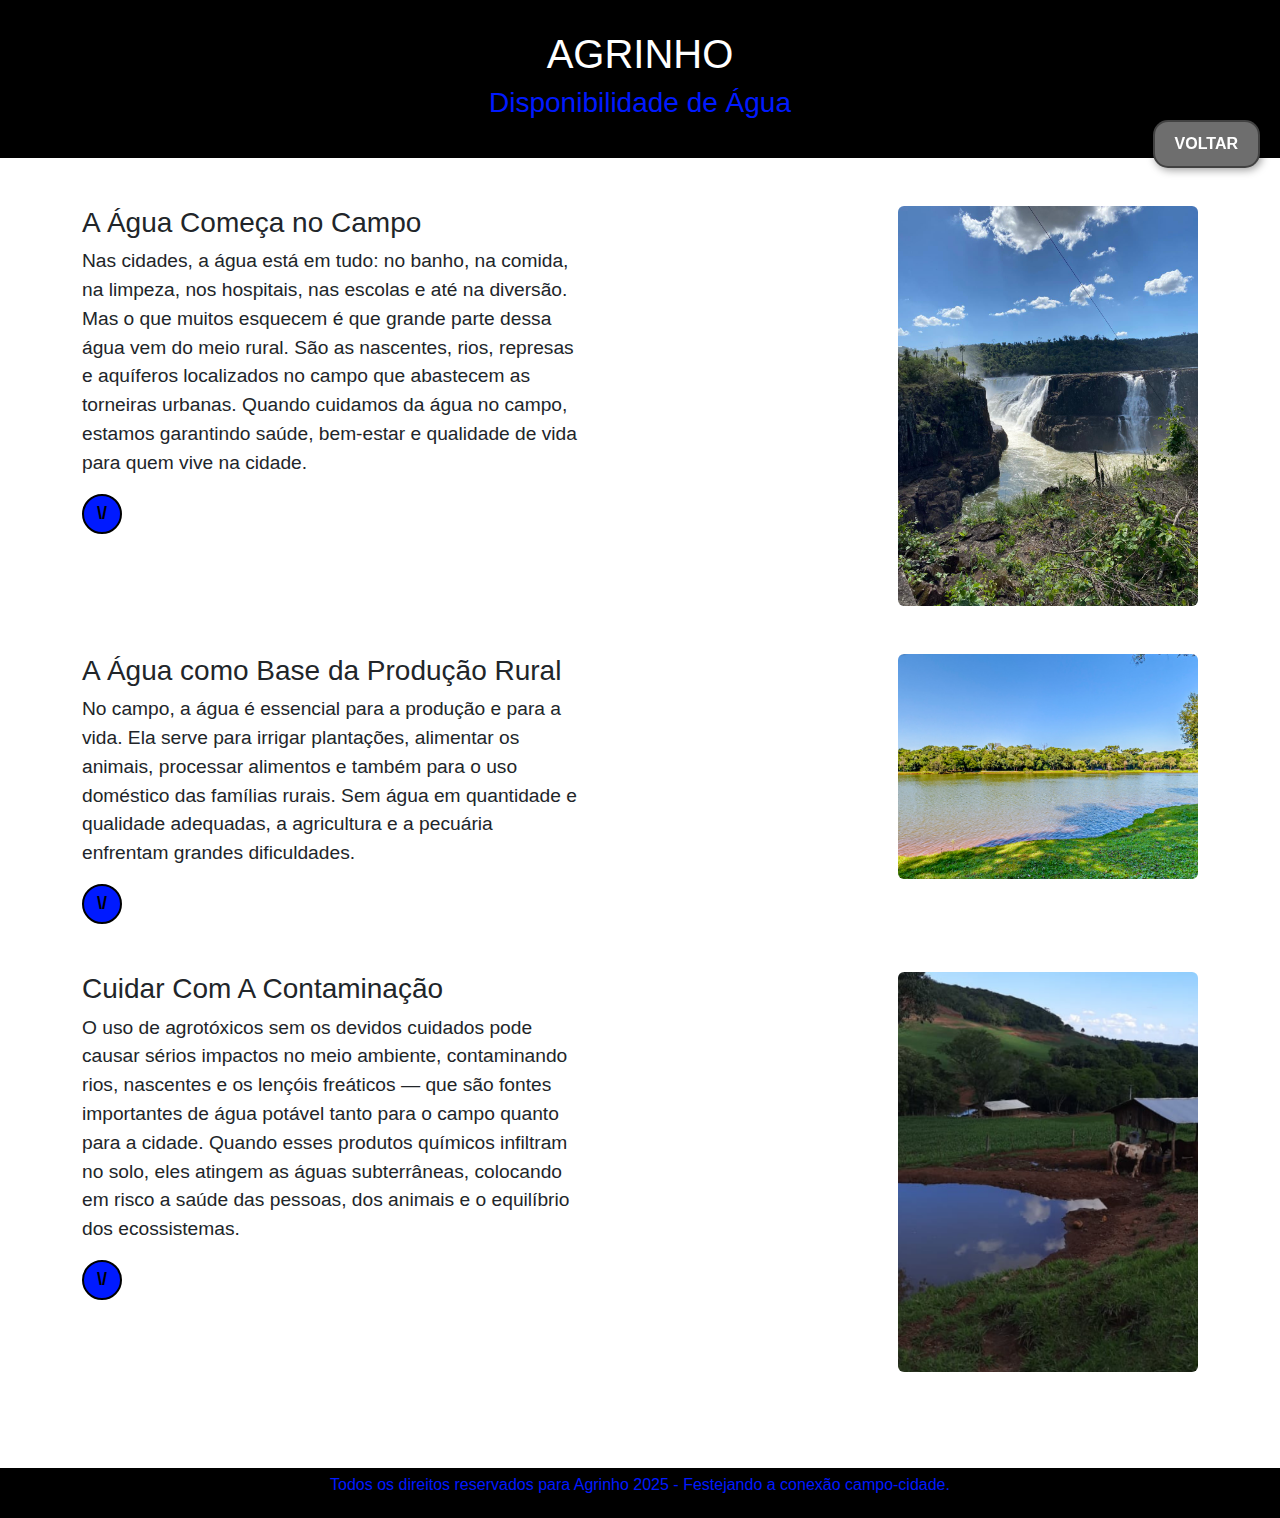
<file: agua.html>
<!DOCTYPE html>
<html lang="pt-br">
<head>
  <meta charset="UTF-8" />
  <meta name="viewport" content="width=device-width, initial-scale=1.0" />
  <title>Energia Rural e Renovável</title>
  <link href="https://cdn.jsdelivr.net/npm/bootstrap@5.3.5/dist/css/bootstrap.min.css" rel="stylesheet" />
  <link rel="stylesheet" href="agua.css" />
</head>
<body>

  <!-- Botão voltar -->
<a href="index.html" class="bloco-voltar">VOLTAR</a>

  <!-- Cabeçalho -->
  <section class="cabecalho">
    <h1>AGRINHO</h1>
    <h3>Disponibilidade de Água</h3>
  </section>

  <!-- Conteúdo principal -->
  <div class="container pt-5 pb-5">

    <!-- Seção Exemplo -->
    <section class="mb-5">
      <div class="texto-lado">
        <div>
          <h3>A Água Começa no Campo</h3>
          <p>
Nas cidades, a água está em tudo: no banho, na comida, na limpeza, nos hospitais, nas escolas e até na diversão. Mas o que muitos esquecem é que grande parte dessa água vem do meio rural. São as nascentes, rios, represas e aquíferos localizados no campo que abastecem as torneiras urbanas. Quando cuidamos da água no campo, estamos garantindo saúde, bem-estar e qualidade de vida para quem vive na cidade.
          </p>
          <div class="extra-wrapper">
            <button class="botao-circular" onclick="mostrarTexto(this)">\/</button>
          </div>
          <div class="extra-text">
Preservar essas fontes é essencial para manter o equilíbrio entre natureza e desenvolvimento.
          </div>
        </div>
        <img src="assets/image/aguaboa.jpg" class="img-fluid rounded" alt="Painéis solares no campo" />
      </div>
    </section>

        <section class="mb-5">
      <div class="texto-lado">
        <div>
          <h3>A Água como Base da Produção Rural</h3>
          <p>
No campo, a água é essencial para a produção e para a vida. Ela serve para irrigar plantações, alimentar os animais, processar alimentos e também para o uso doméstico das famílias rurais. Sem água em quantidade e qualidade adequadas, a agricultura e a pecuária enfrentam grandes dificuldades.
          </p>
          <div class="extra-wrapper">
            <button class="botao-circular" onclick="mostrarTexto(this)">\/</button>
          </div>
          <div class="extra-text">
Para evitar isso, muitos agricultores adotam práticas como a captação da água da chuva, a proteção das nascentes e o uso eficiente dos sistemas de irrigação.
          </div>
        </div>
        <img src="assets/image/lago.png" class="img-fluid rounded" alt="Painéis solares no campo" />
      </div>
    </section>

        <section class="mb-5">
      <div class="texto-lado">
        <div>
          <h3>Cuidar Com A Contaminação</h3>
          <p>
O uso de agrotóxicos sem os devidos cuidados pode causar sérios impactos no meio ambiente, contaminando rios, nascentes e os lençóis freáticos — que são fontes importantes de água potável tanto para o campo quanto para a cidade. Quando esses produtos químicos infiltram no solo, eles atingem as águas subterrâneas, colocando em risco a saúde das pessoas, dos animais e o equilíbrio dos ecossistemas.
          </p>
          <div class="extra-wrapper">
            <button class="botao-circular" onclick="mostrarTexto(this)">\/</button>
          </div>
          <div class="extra-text">
Por isso, é fundamental utilizar os agrotóxicos de forma responsável, com orientação técnica adequada, respeito às normas ambientais e incentivo a práticas agrícolas mais sustentáveis. Proteger a água significa também proteger a vida, garantindo um futuro saudável para o campo e para as áreas urbanas.
          </div>
        </div>
        <img src="assets/image/aguavaca.png" class="img-fluid rounded" alt="Painéis solares no campo" />
      </div>
    </section>

    <!-- Outras seções podem seguir o mesmo padrão -->

  </div>

  <!-- Rodapé -->
  <div class="footer">
    <p>Todos os direitos reservados para Agrinho 2025 - Festejando a conexão campo-cidade.</p>
  </div>

  <!-- Script -->
  <script>
    function mostrarTexto(el) {
      const parent = el.closest('section').querySelector('.extra-text');
      parent.style.display = 'block';
      el.style.display = 'none';
    }
  </script>

</body>
</html>
</file>
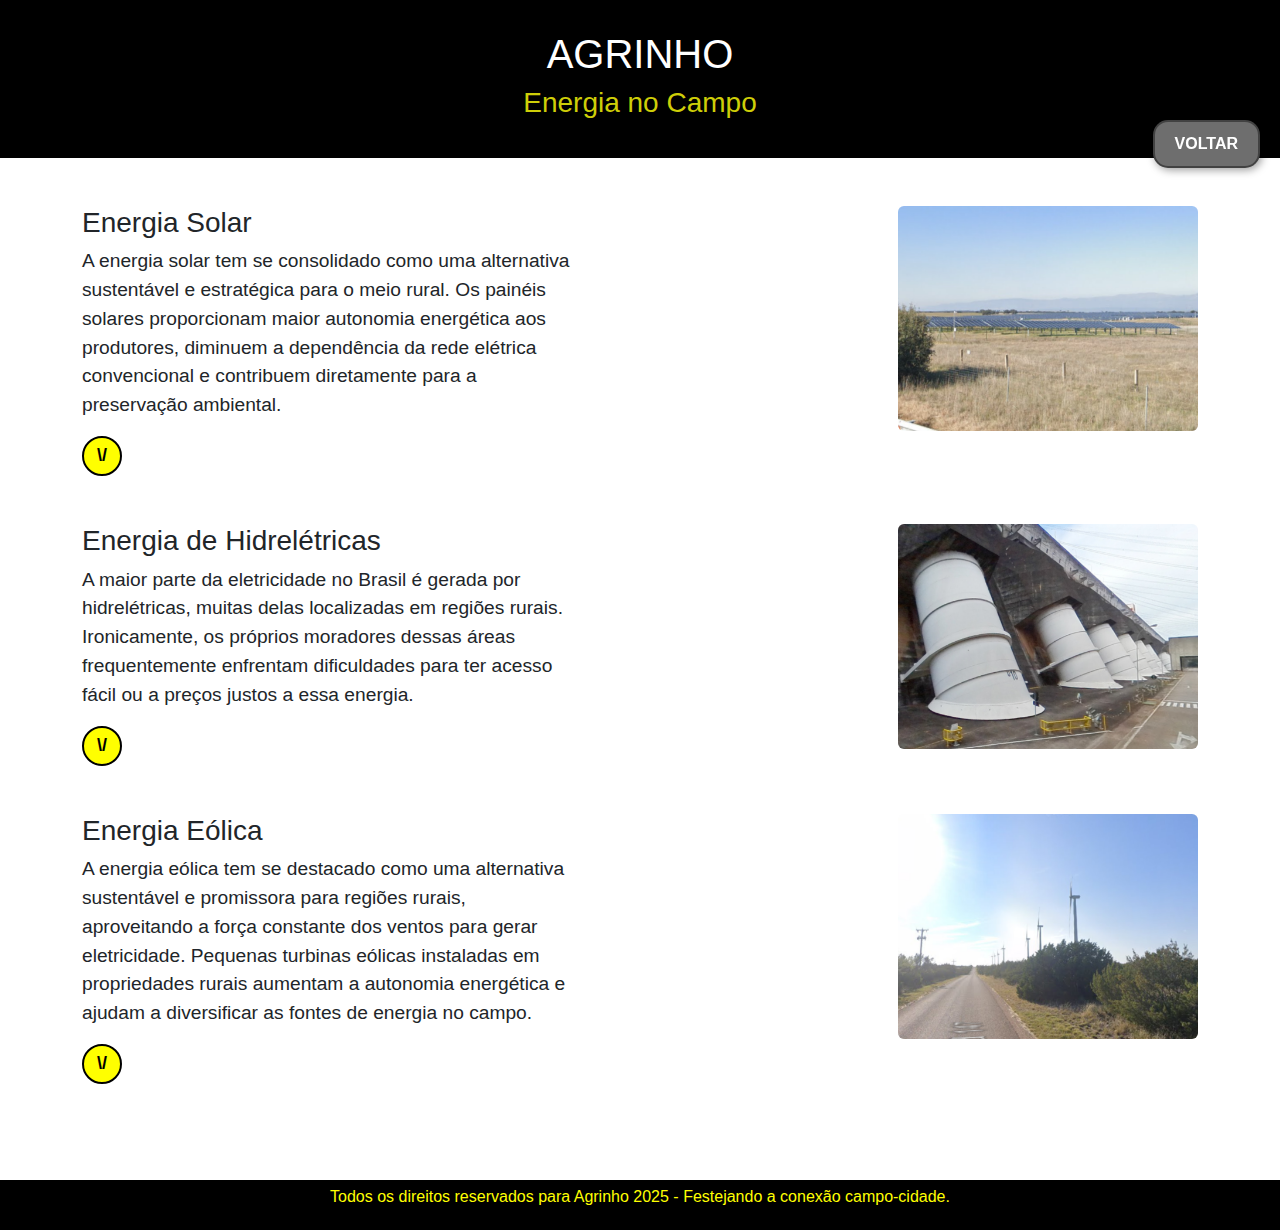
<file: energia.html>
<!DOCTYPE html>
<html lang="pt-br">
<head>
  <meta charset="UTF-8" />
  <meta name="viewport" content="width=device-width, initial-scale=1.0" />
  <title>Energia Rural e Renovável</title>
  <link href="https://cdn.jsdelivr.net/npm/bootstrap@5.3.5/dist/css/bootstrap.min.css" rel="stylesheet" />
  <link rel="stylesheet" href="energia.css" />
</head>
<body>

  <!-- Botão voltar -->
<a href="index.html" class="bloco-voltar">VOLTAR</a>

  <!-- Cabeçalho -->
  <section class="cabecalho">
    <h1>AGRINHO</h1>
    <h3>Energia no Campo</h3>
  </section>

  <!-- Conteúdo principal -->
  <div class="container pt-5 pb-5">

    <!-- Seção Exemplo -->
    <section class="mb-5">
      <div class="texto-lado">
        <div>
          <h3>Energia Solar</h3>
          <p>
A energia solar tem se consolidado como uma alternativa sustentável e estratégica para o meio rural. Os painéis solares proporcionam maior autonomia energética aos produtores, diminuem a dependência da rede elétrica convencional e contribuem diretamente para a preservação ambiental.
          </p>
          <div class="extra-wrapper">
            <button class="botao-circular" onclick="mostrarTexto(this)">\/</button>
          </div>
          <div class="extra-text">
Apesar das vantagens, muitos agricultores ainda enfrentam entraves como burocracias e taxas que dificultam a adesão à tecnologia. Mesmo assim, o uso da energia solar no campo representa um passo importante para reduzir a pressão sobre o sistema elétrico urbano e para promover uma produção agrícola mais limpa e eficiente.

          </div>
        </div>
        <img src="assets/image/solar.png" class="img-fluid rounded" alt="Painéis solares no campo" />
      </div>
    </section>

        <section class="mb-5">
      <div class="texto-lado">
        <div>
          <h3>Energia de Hidrelétricas</h3>
          <p>
A maior parte da eletricidade no Brasil é gerada por hidrelétricas, muitas delas localizadas em regiões rurais. Ironicamente, os próprios moradores dessas áreas frequentemente enfrentam dificuldades para ter acesso fácil ou a preços justos a essa energia.

          </p>
          <div class="extra-wrapper">
            <button class="botao-circular" onclick="mostrarTexto(this)">\/</button>
          </div>
          <div class="extra-text">
Apesar de ser considerada uma fonte limpa, a forma como é distribuída e taxada torna seu custo elevado — tanto para quem consome quanto para quem vive nas proximidades das usinas. Isso evidencia uma contradição: o campo, mesmo sendo produtor de energia, continua sentindo os efeitos da desigualdade no acesso a ela.

          </div>
        </div>
        <img src="assets/image/hidro.png" class="img-fluid rounded" alt="Painéis solares no campo" />
      </div>
    </section>

        <section class="mb-5">
      <div class="texto-lado">
        <div>
          <h3>Energia Eólica</h3>
          <p>
A energia eólica tem se destacado como uma alternativa sustentável e promissora para regiões rurais, aproveitando a força constante dos ventos para gerar eletricidade. Pequenas turbinas eólicas instaladas em propriedades rurais aumentam a autonomia energética e ajudam a diversificar as fontes de energia no campo.
          </p>
          <div class="extra-wrapper">
            <button class="botao-circular" onclick="mostrarTexto(this)">\/</button>
          </div>
          <div class="extra-text">
No entanto, desafios como o custo inicial dos equipamentos, a necessidade de manutenção e a variabilidade dos ventos ainda limitam seu uso mais amplo. Mesmo assim, a energia eólica contribui para a redução da dependência das redes elétricas convencionais, colaborando para um futuro mais sustentável no meio rural.
          </div>
        </div>
        <img src="assets/image/eolica.png" class="img-fluid rounded" alt="Painéis solares no campo" />
      </div>
    </section>

    <!-- Outras seções podem seguir o mesmo padrão -->

  </div>

  <!-- Rodapé -->
  <div class="footer">
    <p>Todos os direitos reservados para Agrinho 2025 - Festejando a conexão campo-cidade.</p>
  </div>

  <!-- Script -->
  <script>
    function mostrarTexto(el) {
      const parent = el.closest('section').querySelector('.extra-text');
      parent.style.display = 'block';
      el.style.display = 'none';
    }
  </script>

</body>
</html>
</file>
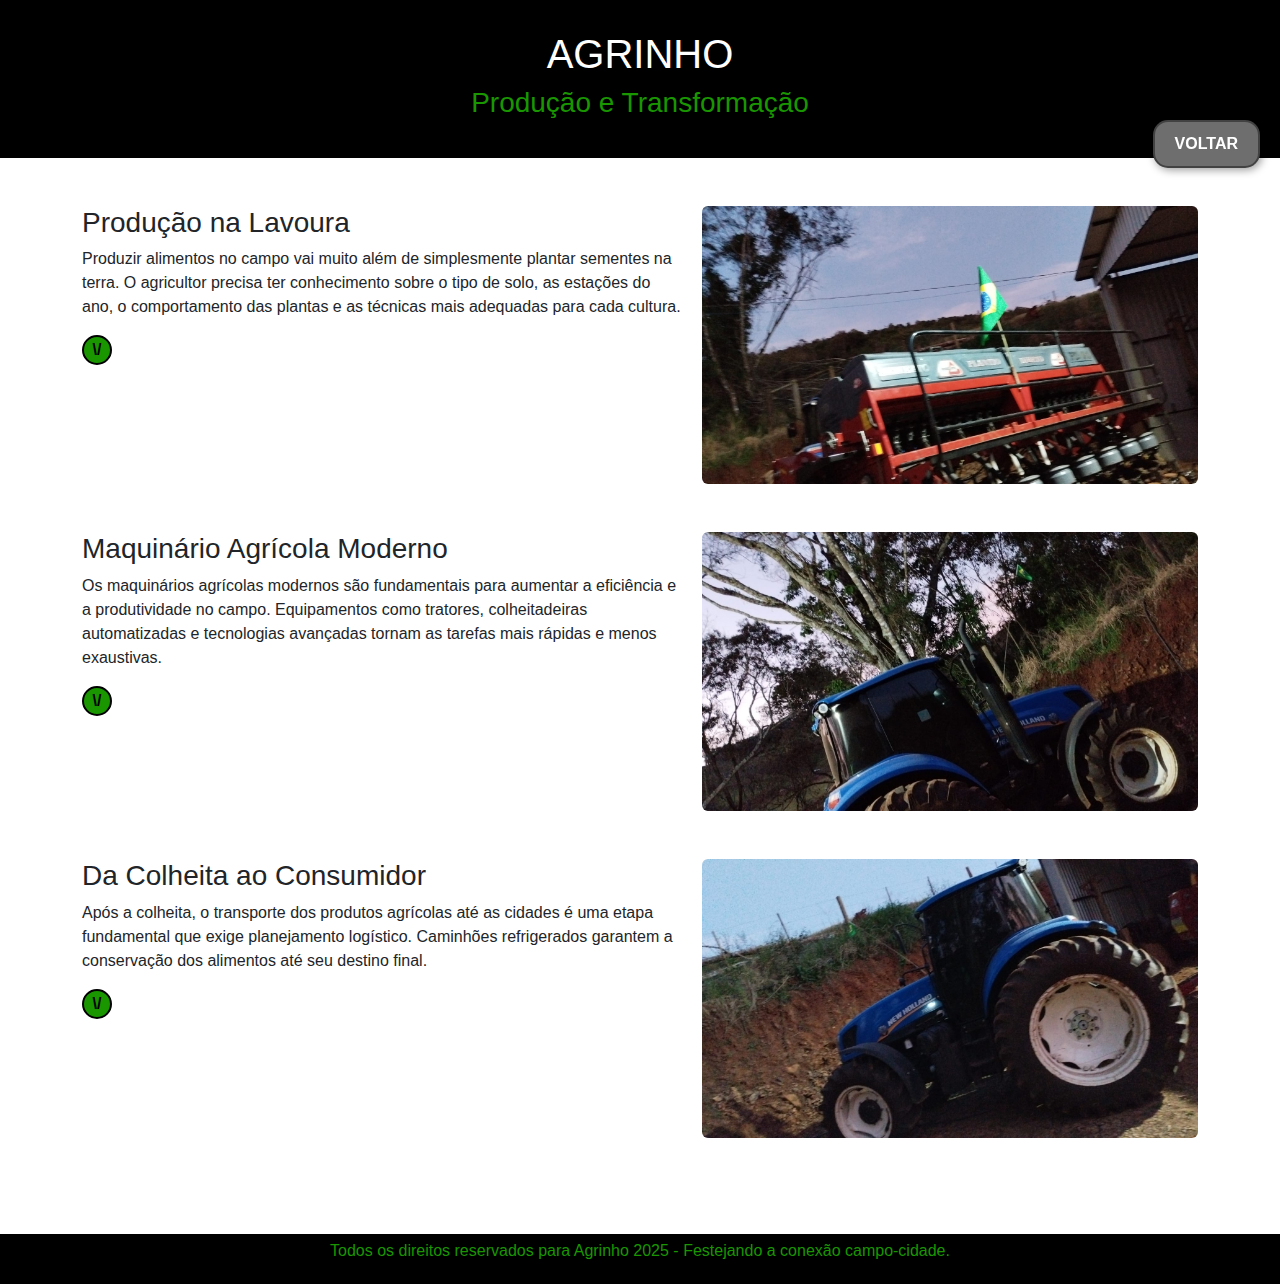
<file: producao.html>
<!DOCTYPE html>
<html lang="pt-br">
<head>
  <meta charset="UTF-8" />
  <meta name="viewport" content="width=device-width, initial-scale=1.0" />
  <title>Produção e Transformação</title>
  <link href="https://cdn.jsdelivr.net/npm/bootstrap@5.3.5/dist/css/bootstrap.min.css" rel="stylesheet" />
  <link rel="stylesheet" href="producao.css" />
</head>
<body>

  <!-- Botão voltar -->
<a href="index.html" class="bloco-voltar">VOLTAR</a>

  <!-- Cabeçalho -->
  <section class="cabecalho">
    <h1>AGRINHO</h1>
    <h3>Produção e Transformação</h3>
  </section>

  <!-- Conteúdo principal -->
  <div class="container pt-5 pb-5">

    <!-- Seção 1 -->
    <section class="mb-5">
      <div class="texto-lado">
        <div>
          <h3>Produção na Lavoura</h3>
          <p>
            Produzir alimentos no campo vai muito além de simplesmente plantar sementes na terra. O agricultor precisa ter conhecimento sobre o tipo de solo, as estações do ano, o comportamento das plantas e as técnicas mais adequadas para cada cultura.
          </p>
          <div class="extra-wrapper">
            <button class="botao-circular" onclick="mostrarTexto(this)">\/</button>
          </div>
          <div class="extra-text">
            É essencial saber quando preparar o terreno, o melhor período para o plantio e o momento certo da colheita. Além disso, é necessário acompanhar o clima, prevenir pragas e doenças, utilizar insumos de forma equilibrada e adotar práticas que preservem a fertilidade do solo e a biodiversidade local.
          </div>
        </div>
        <img src="assets/image/agriban.jpg" class="img-certa rounded" alt="Lavoura" />
      </div>
    </section>

    <!-- Seção 2 -->
    <section class="mb-5">
      <div class="texto-lado">
        <div>
          <h3>Maquinário Agrícola Moderno</h3>
          <p>
            Os maquinários agrícolas modernos são fundamentais para aumentar a eficiência e a produtividade no campo. Equipamentos como tratores, colheitadeiras automatizadas e tecnologias avançadas tornam as tarefas mais rápidas e menos exaustivas.
          </p>
          <div class="extra-wrapper">
            <button class="botao-circular" onclick="mostrarTexto(this)">\/</button>
          </div>
          <div class="extra-text">
            Apesar dos altos custos, o uso dessas máquinas é indispensável para atender à demanda alimentar e garantir competitividade. Além disso, elas contribuem para a sustentabilidade, reduzindo o esforço físico e otimizando os recursos naturais.
          </div>
        </div>
        <img src="assets/image/agrim2.jpg" class="img-certa rounded" alt="Maquinário agrícola" />
      </div>
    </section>

    <!-- Seção 3 -->
    <section class="mb-5">
      <div class="texto-lado">
        <div>
          <h3>Da Colheita ao Consumidor</h3>
          <p>
            Após a colheita, o transporte dos produtos agrícolas até as cidades é uma etapa fundamental que exige planejamento logístico. Caminhões refrigerados garantem a conservação dos alimentos até seu destino final.
          </p>
          <div class="extra-wrapper">
            <button class="botao-circular" onclick="mostrarTexto(this)">\/</button>
          </div>
          <div class="extra-text">
            Rota, velocidade e manuseio são decisivos para evitar perdas. A logística influencia diretamente no preço dos produtos e, quando eficiente, beneficia toda a sociedade com alimentos frescos e acessíveis.
          </div>
        </div>
        <img src="assets/image/agrimaq.jpg" class="img-certa rounded" alt="Distribuição agrícola" />
      </div>
    </section>

  </div>

  <!-- Rodapé -->
  <div class="footer">
    <p>Todos os direitos reservados para Agrinho 2025 - Festejando a conexão campo-cidade.</p>
  </div>

  <!-- Script -->
  <script>
    function mostrarTexto(el) {
      const parent = el.closest('section').querySelector('.extra-text');
      parent.style.display = 'block';
      el.style.display = 'none';
    }
  </script>

</body>
</html>
</file>
<file: agua.css>
body {
  padding: 0;
  margin: 0;
  font-family: Arial, Helvetica, sans-serif;
}

.cabecalho {
  color: white;
  background-color: black;
  text-align: center;
  padding: 30px;
}

.cabecalho h3 {
  color: rgb(0, 26, 255);
}

.footer {
  background-color: black;
  color: rgb(0, 26, 255);
  text-align: center;
  padding: 5px;
}


.texto-lado {
  display: flex;
  align-items: flex-start;
  justify-content: space-between;
  flex-wrap: nowrap;
  gap: 20px;
  margin-bottom: 3rem;
}

.texto-lado > div {
  flex: 1;
  min-width: 300px;
}

.img-fluid {
  flex-shrink: 0;
  width: 300px;
  height: auto;
  border-radius: 10px;
}


.texto-lado p {
  max-width: 500px;
  font-size: 1.2rem;
}

.extra-wrapper {
  display: flex;
  align-items: center;
  gap: 10px;
  margin-top: 8px;
}

.extra-text {
  display: none;
  margin-top: 10px;
  font-size: 1rem;
  color: #333;
}

.botao-circular {
  width: 40px;
  height: 40px;
  border-radius: 50%;
  border: 2px solid black;
  background-color: rgb(0, 26, 255);
  color: black;
  font-weight: bold;
  font-size: 18px;
  cursor: pointer;
  display: flex;
  align-items: center;
  justify-content: center;
  transition: background-color 0.3s ease;
}

.botao-circular:hover {
  background-color: rgb(0, 26, 255);
}

.bloco-voltar {
  position: fixed;
  top: 120px; /* ajusta abaixo do cabeçalho */
  right: 20px;
  background-color: rgb(110, 110, 110);
  color: rgb(255, 255, 255);
  padding: 10px 20px;
  border-radius: 15px;
  font-weight: bold;
  text-decoration: none;
  z-index: 1000;
  box-shadow: 2px 2px 8px rgba(0, 0, 0, 0.4);
  border: 2px solid rgba(0, 0, 0, 0.4);
  transition: background-color 0.3s;
}

.bloco-voltar:hover {
  background-color: #703e3e;
}
</file>
<file: energia.css>
body {
  padding: 0;
  margin: 0;
  font-family: Arial, Helvetica, sans-serif;
}

.cabecalho {
  color: white;
  background-color: black;
  text-align: center;
  padding: 30px;
}

.cabecalho h3 {
  color: rgb(206, 206, 8);
}

.footer {
  background-color: black;
  color: yellow;
  text-align: center;
  padding: 5px;
}


.texto-lado {
  display: flex;
  align-items: flex-start;
  justify-content: space-between;
  flex-wrap: nowrap;
  gap: 20px;
  margin-bottom: 3rem;
}

.texto-lado > div {
  flex: 1;
  min-width: 300px;
}

.img-fluid {
  flex-shrink: 0;
  width: 300px;
  height: auto;
  border-radius: 10px;
}


.texto-lado p {
  max-width: 500px;
  font-size: 1.2rem;
}

.extra-wrapper {
  display: flex;
  align-items: center;
  gap: 10px;
  margin-top: 8px;
}

.extra-text {
  display: none;
  margin-top: 10px;
  font-size: 1rem;
  color: #333;
}

.botao-circular {
  width: 40px;
  height: 40px;
  border-radius: 50%;
  border: 2px solid black;
  background-color: yellow;
  color: black;
  font-weight: bold;
  font-size: 18px;
  cursor: pointer;
  display: flex;
  align-items: center;
  justify-content: center;
  transition: background-color 0.3s ease;
}

.botao-circular:hover {
  background-color: gold;
}

.bloco-voltar {
  position: fixed;
  top: 120px; /* ajusta abaixo do cabeçalho */
  right: 20px;
  background-color: rgb(110, 110, 110);
  color: rgb(255, 255, 255);
  padding: 10px 20px;
  border-radius: 15px;
  font-weight: bold;
  text-decoration: none;
  z-index: 1000;
  box-shadow: 2px 2px 8px rgba(0, 0, 0, 0.4);
  border: 2px solid rgba(0, 0, 0, 0.4);
  transition: background-color 0.3s;
}

.bloco-voltar:hover {
  background-color: #703e3e;
}
</file>
<file: producao.css>
body {
  padding: 0;
  margin: 0;
  font-family: Arial, Helvetica, sans-serif;
}

.cabecalho {
  color: white;
  background-color: black;
  text-align: center;
  padding: 30px;
}

.cabecalho h3 {
  color: rgb(25, 150, 0);
}

.footer {
  background-color: black;
  color: rgb(25, 150, 0);
  text-align: center;
  padding: 5px;
}

/* Botão de voltar */
.bloco-voltar {
  position: fixed;
  top: 120px; /* ajusta abaixo do cabeçalho */
  right: 20px;
  background-color: rgb(110, 110, 110);
  color: rgb(255, 255, 255);
  padding: 10px 20px;
  border-radius: 15px;
  font-weight: bold;
  text-decoration: none;
  z-index: 1000;
  box-shadow: 2px 2px 8px rgba(0, 0, 0, 0.4);
  border: 2px solid rgba(0, 0, 0, 0.4);
  transition: background-color 0.3s;
}

.bloco-voltar:hover {
  background-color: #703e3e;
}

/* Layout de texto + imagem lado a lado */
.texto-lado {
  display: flex;
  align-items: flex-start;
  justify-content: space-between;
  flex-wrap: wrap;
  gap: 20px;
}

.texto-lado > div {
  flex: 1 1 55%;
  max-width: 600px;
}

.texto-lado img {
  flex: 1 1 40%;
}


/* Imagem com tamanho correto */
.img-certa {
  width: 400px;
  height: auto;
}

/* Botão circular de expandir texto */
.botao-circular {
  width: 30px;
  height: 30px;
  border-radius: 50%;
  background-color: rgb(25, 150, 0);
  color: black;
  font-weight: bold;
  border: 2px solid black;
  cursor: pointer;
  transition: background-color 0.3s ease;
  display: inline-block;
  text-align: center;
  padding: 0;
}

.botao-circular:hover {
  background-color: rgb(25, 150, 0);
}

.extra-text {
  display: none;
  margin-top: 10px;
  font-size: 1rem;
  color: #333;
}

.extra-wrapper {
  margin-top: 10px;
}
</file>
